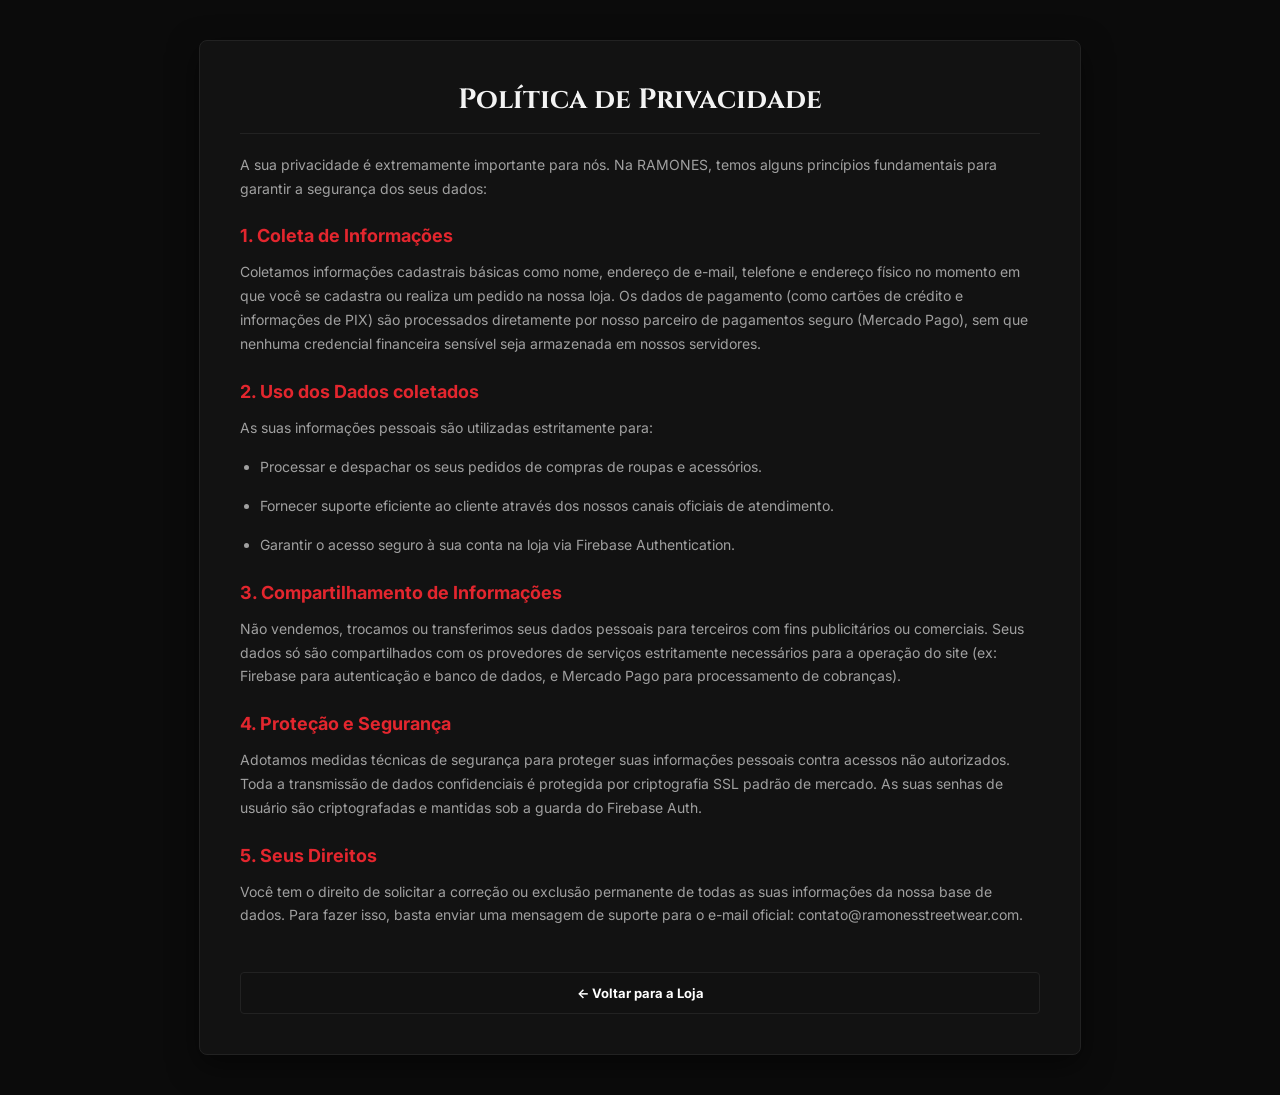
<file: privacy.html>
<!DOCTYPE html>
<html lang="pt-BR">
<head>
  <meta charset="UTF-8">
  <meta name="viewport" content="width=device-width, initial-scale=1.0">
  <title>Política de Privacidade | RAMONES</title>
  <link rel="preconnect" href="https://fonts.googleapis.com">
  <link rel="preconnect" href="https://fonts.gstatic.com" crossorigin>
  <link href="https://fonts.googleapis.com/css2?family=Cinzel:wght@700&family=Inter:wght@400;600;700&display=swap" rel="stylesheet">
  <link rel="icon" type="image/jpeg" href="assets/logo.jpeg" />
  <style>
    :root {
      --bg: #0b0b0b;
      --bg-alt: #121212;
      --text: #f3f3f3;
      --text-muted: #a0a0a0;
      --accent: #e3262e;
      --border: #222222;
    }
    body {
      background-color: var(--bg);
      color: var(--text);
      font-family: 'Inter', sans-serif;
      margin: 0;
      padding: 0;
      display: flex;
      justify-content: center;
      align-items: center;
      min-height: 100vh;
    }
    .container {
      max-width: 800px;
      width: 90%;
      margin: 40px auto;
      background: var(--bg-alt);
      border: 1px solid var(--border);
      border-radius: 8px;
      padding: 40px;
      box-shadow: 0 10px 30px rgba(0,0,0,0.5);
    }
    h1 {
      font-family: 'Cinzel', serif;
      font-size: 28px;
      border-bottom: 1px solid var(--border);
      padding-bottom: 15px;
      margin-top: 0;
      text-align: center;
    }
    h2 {
      font-size: 18px;
      color: var(--accent);
      margin-top: 25px;
      margin-bottom: 10px;
    }
    p, li {
      font-size: 14px;
      line-height: 1.7;
      color: var(--text-muted);
      margin-bottom: 15px;
    }
    ul {
      padding-left: 20px;
    }
    .back-btn {
      display: inline-block;
      margin-top: 30px;
      background: #111111;
      color: #ffffff;
      text-decoration: none;
      padding: 12px 24px;
      font-size: 13px;
      font-weight: 700;
      border: 1px solid var(--border);
      border-radius: 4px;
      transition: all 0.2s;
      text-align: center;
      width: 100%;
      box-sizing: border-box;
    }
    .back-btn:hover {
      background: var(--accent);
      border-color: var(--accent);
    }
  </style>
</head>
<body>
  <div class="container">
    <h1>Política de Privacidade</h1>
    <p>A sua privacidade é extremamente importante para nós. Na RAMONES, temos alguns princípios fundamentais para garantir a segurança dos seus dados:</p>
    
    <h2>1. Coleta de Informações</h2>
    <p>Coletamos informações cadastrais básicas como nome, endereço de e-mail, telefone e endereço físico no momento em que você se cadastra ou realiza um pedido na nossa loja. Os dados de pagamento (como cartões de crédito e informações de PIX) são processados diretamente por nosso parceiro de pagamentos seguro (Mercado Pago), sem que nenhuma credencial financeira sensível seja armazenada em nossos servidores.</p>
    
    <h2>2. Uso dos Dados coletados</h2>
    <p>As suas informações pessoais são utilizadas estritamente para:</p>
    <ul>
      <li>Processar e despachar os seus pedidos de compras de roupas e acessórios.</li>
      <li>Fornecer suporte eficiente ao cliente através dos nossos canais oficiais de atendimento.</li>
      <li>Garantir o acesso seguro à sua conta na loja via Firebase Authentication.</li>
    </ul>
    
    <h2>3. Compartilhamento de Informações</h2>
    <p>Não vendemos, trocamos ou transferimos seus dados pessoais para terceiros com fins publicitários ou comerciais. Seus dados só são compartilhados com os provedores de serviços estritamente necessários para a operação do site (ex: Firebase para autenticação e banco de dados, e Mercado Pago para processamento de cobranças).</p>
    
    <h2>4. Proteção e Segurança</h2>
    <p>Adotamos medidas técnicas de segurança para proteger suas informações pessoais contra acessos não autorizados. Toda a transmissão de dados confidenciais é protegida por criptografia SSL padrão de mercado. As suas senhas de usuário são criptografadas e mantidas sob a guarda do Firebase Auth.</p>
    
    <h2>5. Seus Direitos</h2>
    <p>Você tem o direito de solicitar a correção ou exclusão permanente de todas as suas informações da nossa base de dados. Para fazer isso, basta enviar uma mensagem de suporte para o e-mail oficial: contato@ramonesstreetwear.com.</p>
    
    <a href="index.html" class="back-btn">&larr; Voltar para a Loja</a>
  </div>
</body>
</html>
</file>
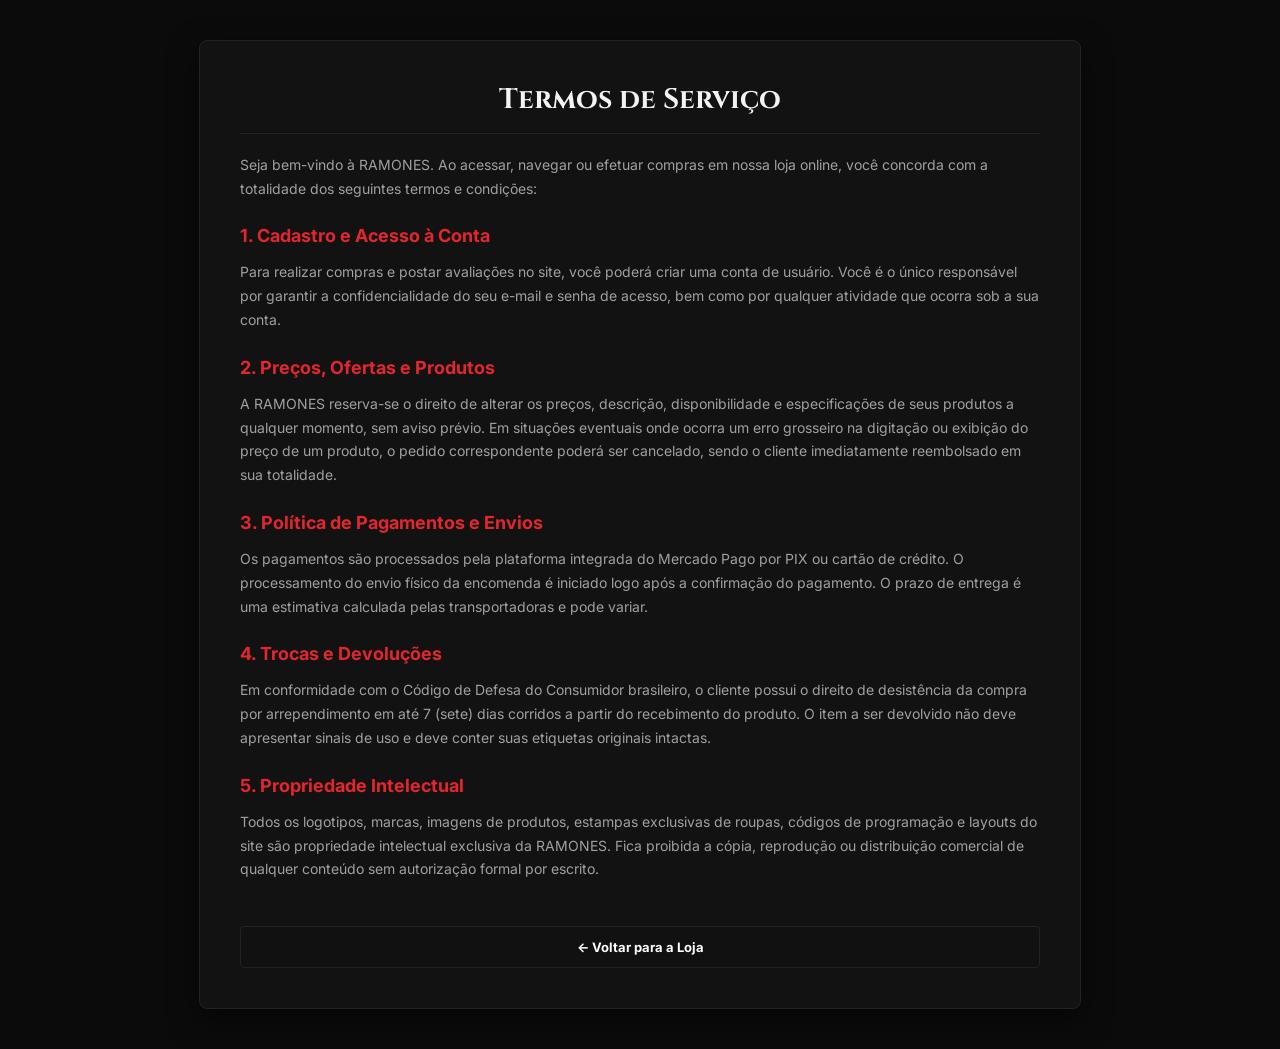
<file: terms.html>
<!DOCTYPE html>
<html lang="pt-BR">
<head>
  <meta charset="UTF-8">
  <meta name="viewport" content="width=device-width, initial-scale=1.0">
  <title>Termos de Serviço | RAMONES</title>
  <link rel="preconnect" href="https://fonts.googleapis.com">
  <link rel="preconnect" href="https://fonts.gstatic.com" crossorigin>
  <link href="https://fonts.googleapis.com/css2?family=Cinzel:wght@700&family=Inter:wght@400;600;700&display=swap" rel="stylesheet">
  <link rel="icon" type="image/jpeg" href="assets/logo.jpeg" />
  <style>
    :root {
      --bg: #0b0b0b;
      --bg-alt: #121212;
      --text: #f3f3f3;
      --text-muted: #a0a0a0;
      --accent: #e3262e;
      --border: #222222;
    }
    body {
      background-color: var(--bg);
      color: var(--text);
      font-family: 'Inter', sans-serif;
      margin: 0;
      padding: 0;
      display: flex;
      justify-content: center;
      align-items: center;
      min-height: 100vh;
    }
    .container {
      max-width: 800px;
      width: 90%;
      margin: 40px auto;
      background: var(--bg-alt);
      border: 1px solid var(--border);
      border-radius: 8px;
      padding: 40px;
      box-shadow: 0 10px 30px rgba(0,0,0,0.5);
    }
    h1 {
      font-family: 'Cinzel', serif;
      font-size: 28px;
      border-bottom: 1px solid var(--border);
      padding-bottom: 15px;
      margin-top: 0;
      text-align: center;
    }
    h2 {
      font-size: 18px;
      color: var(--accent);
      margin-top: 25px;
      margin-bottom: 10px;
    }
    p, li {
      font-size: 14px;
      line-height: 1.7;
      color: var(--text-muted);
      margin-bottom: 15px;
    }
    ul {
      padding-left: 20px;
    }
    .back-btn {
      display: inline-block;
      margin-top: 30px;
      background: #111111;
      color: #ffffff;
      text-decoration: none;
      padding: 12px 24px;
      font-size: 13px;
      font-weight: 700;
      border: 1px solid var(--border);
      border-radius: 4px;
      transition: all 0.2s;
      text-align: center;
      width: 100%;
      box-sizing: border-box;
    }
    .back-btn:hover {
      background: var(--accent);
      border-color: var(--accent);
    }
  </style>
</head>
<body>
  <div class="container">
    <h1>Termos de Serviço</h1>
    <p>Seja bem-vindo à RAMONES. Ao acessar, navegar ou efetuar compras em nossa loja online, você concorda com a totalidade dos seguintes termos e condições:</p>
    
    <h2>1. Cadastro e Acesso à Conta</h2>
    <p>Para realizar compras e postar avaliações no site, você poderá criar uma conta de usuário. Você é o único responsável por garantir a confidencialidade do seu e-mail e senha de acesso, bem como por qualquer atividade que ocorra sob a sua conta.</p>
    
    <h2>2. Preços, Ofertas e Produtos</h2>
    <p>A RAMONES reserva-se o direito de alterar os preços, descrição, disponibilidade e especificações de seus produtos a qualquer momento, sem aviso prévio. Em situações eventuais onde ocorra um erro grosseiro na digitação ou exibição do preço de um produto, o pedido correspondente poderá ser cancelado, sendo o cliente imediatamente reembolsado em sua totalidade.</p>
    
    <h2>3. Política de Pagamentos e Envios</h2>
    <p>Os pagamentos são processados pela plataforma integrada do Mercado Pago por PIX ou cartão de crédito. O processamento do envio físico da encomenda é iniciado logo após a confirmação do pagamento. O prazo de entrega é uma estimativa calculada pelas transportadoras e pode variar.</p>
    
    <h2>4. Trocas e Devoluções</h2>
    <p>Em conformidade com o Código de Defesa do Consumidor brasileiro, o cliente possui o direito de desistência da compra por arrependimento em até 7 (sete) dias corridos a partir do recebimento do produto. O item a ser devolvido não deve apresentar sinais de uso e deve conter suas etiquetas originais intactas.</p>
    
    <h2>5. Propriedade Intelectual</h2>
    <p>Todos os logotipos, marcas, imagens de produtos, estampas exclusivas de roupas, códigos de programação e layouts do site são propriedade intelectual exclusiva da RAMONES. Fica proibida a cópia, reprodução ou distribuição comercial de qualquer conteúdo sem autorização formal por escrito.</p>
    
    <a href="index.html" class="back-btn">&larr; Voltar para a Loja</a>
  </div>
</body>
</html>
</file>
